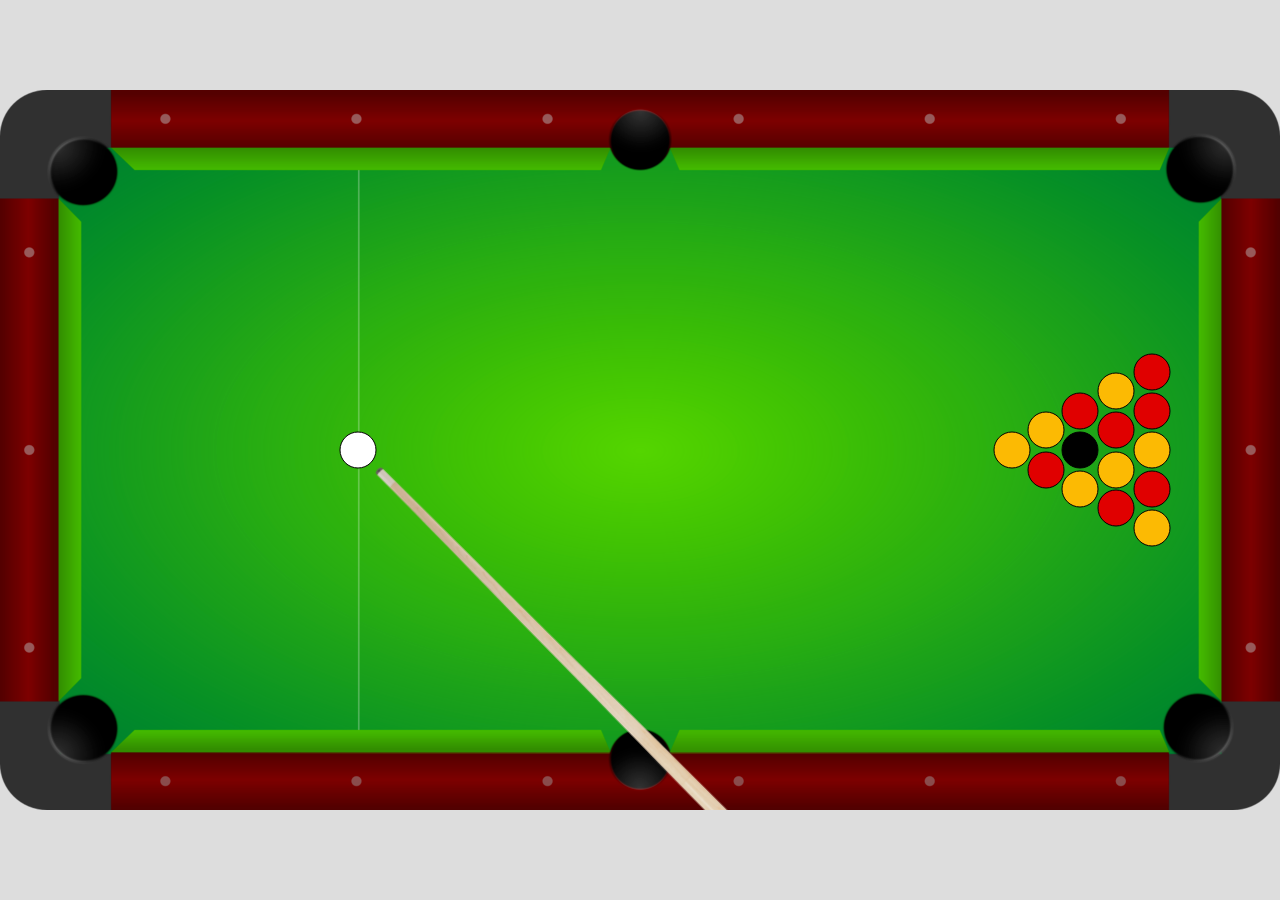
<file: index.html>
<!DOCTYPE html>
<html>
    <head>
        <title>Jogo Bilhar</title>
        <meta charset="utf-8">
        <link rel="stylesheet" href="./index.css">
    </head>

    <body>
        <canvas id="canvas" width="1280" height="720">
            <p> O Browser não suporta o elemento <code>canvas</code></p>
        </canvas>

        <script src="./lib/hole.js"></script>
        <script src="./lib/line.js"></script>
        <script src="./lib/ball.js"></script>
        <script src="./lib/taco.js"></script>
        <script src="./lib/utils.js"></script>
        <script src="./index.js"></script>
    </body>
</html>
</file>
<file: index.css>
body {
    background: #ddd;
    display: flex;
    align-items: center;
    justify-content: center;
    margin: 0;
    min-width: 1280px;
    height: 100vh;
}
</file>
